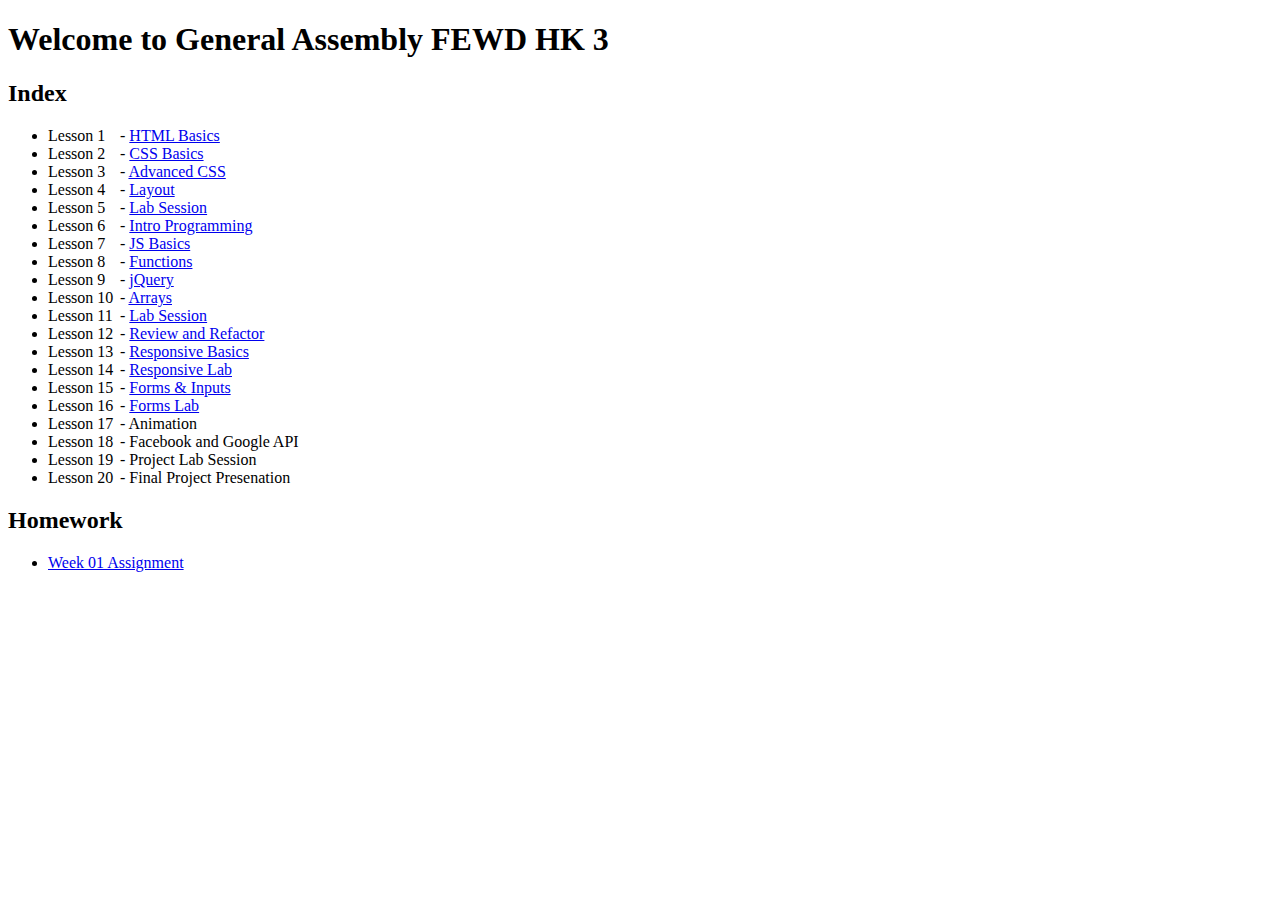
<file: index.html>
<!doctype html>
<html>
  <head>
    <title>FEWD HK 3</title>
    <script language="javascript">
    	//location.replace("slides/")
    </script>
    <style type="text/css">
      span.label {
        display: inline-block;
        width: 72px;
      }
    </style>
  </head>
  <body>
    <h1>Welcome to General Assembly FEWD HK 3</h1>
    <h2>Index</h2>
    <ul>
      <li><span class="label">Lesson 1 </span>- <a href="http://ga-students.github.io/FEWD_HK_3/slides/?lesson=1" target="_blank">HTML Basics</a></li>
      <li><span class="label">Lesson 2 </span>- <a href="http://ga-students.github.io/FEWD_HK_3/slides/?lesson=2" target="_blank">CSS Basics</a></li>
      <li><span class="label">Lesson 3 </span>- <a href="http://ga-students.github.io/FEWD_HK_3/slides/?lesson=3" target="_blank">Advanced CSS</a></li>
      <li><span class="label">Lesson 4 </span>- <a href="http://ga-students.github.io/FEWD_HK_3/slides/?lesson=4" target="_blank">Layout</a></li>
      <li><span class="label">Lesson 5 </span>- <a href="http://ga-students.github.io/FEWD_HK_3/slides/?lesson=5" target="_blank">Lab Session</a></li>
      <li><span class="label">Lesson 6 </span>- <a href="http://ga-students.github.io/FEWD_HK_3/slides/?lesson=6" target="_blank">Intro Programming</a></li>
      <li><span class="label">Lesson 7 </span>- <a href="http://ga-students.github.io/FEWD_HK_3/slides/?lesson=7" target="_blank">JS Basics</a></li>
      <li><span class="label">Lesson 8 </span>- <a href="http://ga-students.github.io/FEWD_HK_3/slides/?lesson=8" target="_blank">Functions</a></li>
      <li><span class="label">Lesson 9 </span>- <a href="http://ga-students.github.io/FEWD_HK_3/slides/?lesson=9" target="_blank">jQuery</a></li>
      <li><span class="label">Lesson 10</span>- <a href="http://ga-students.github.io/FEWD_HK_3/slides/?lesson=10" target="_blank">Arrays</a></li>
      <li><span class="label">Lesson 11</span>- <a href="http://ga-students.github.io/FEWD_HK_3/slides/?lesson=11" target="_blank">Lab Session</a></li>
      <li><span class="label">Lesson 12</span>- <a href="http://ga-students.github.io/FEWD_HK_3/slides/?lesson=12" target="_blank">Review and Refactor</a></li>
      <li><span class="label">Lesson 13</span>- <a href="http://ga-students.github.io/FEWD_HK_3/slides/?lesson=13" target="_blank">Responsive Basics</a></li>
      <li><span class="label">Lesson 14</span>- <a href="http://ga-students.github.io/FEWD_HK_3/slides/?lesson=14" target="_blank">Responsive Lab</a></li>
      <li><span class="label">Lesson 15</span>- <a href="http://ga-students.github.io/FEWD_HK_3/slides/?lesson=15" target="_blank">Forms &amp; Inputs</a></li>
      <li><span class="label">Lesson 16</span>- <a href="http://ga-students.github.io/FEWD_HK_3/slides/?lesson=16" target="_blank">Forms Lab</a></li>
      <li><span class="label">Lesson 17</span>- Animation</li>
      <li><span class="label">Lesson 18</span>- Facebook and Google API</li>
      <li><span class="label">Lesson 19</span>- Project Lab Session</li>
      <li><span class="label">Lesson 20</span>- Final Project Presenation</li>
    </ul>
    <h2>Homework</h2>
    <ul>
      <li><a href="http://ga-students.github.io/FEWD_HK_3/homework/week1/" target="_blank">Week 01 Assignment</a></li>
    </ul>
  </body>
</html>
</file>
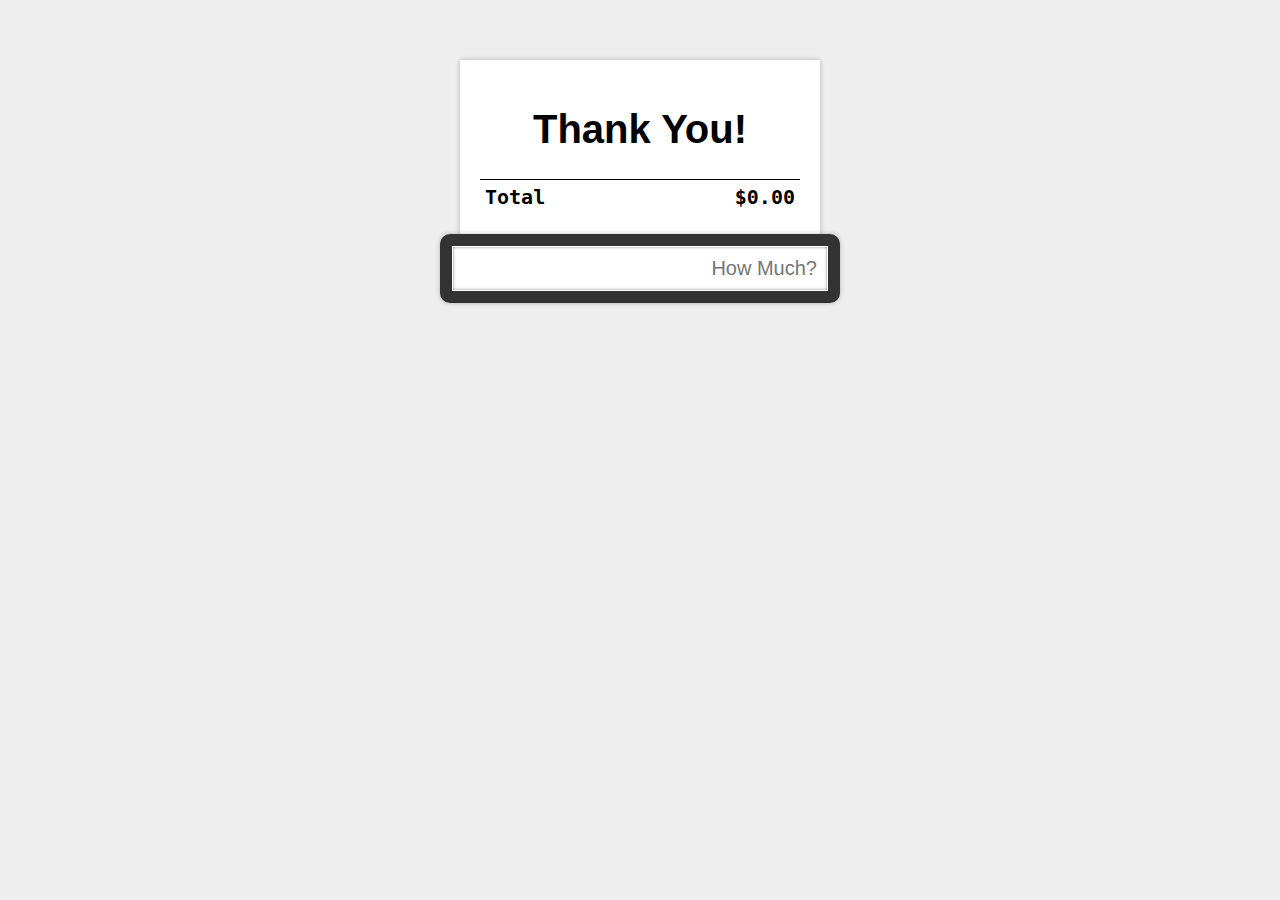
<file: js_examples/cash_register/index.html>
<!DOCTYPE html>
<html>
<head>
	<meta charset="UTF-8">
	<title>Cash Register</title>
	<link rel="stylesheet" href="css/main.css">
</head>
<body>
	
	<div id="register">
		<div id="ticket">
			<h1>Thank You!</h1>
			<table>
				<tbody id="entries">
				</tbody>
				<tfoot>
					<tr>
						<th>Total</th>
						<th id="total">$0.00</th>
					</tr>
				</tfoot>
			</table>
		</div>
		<form id="entry">
			<input id="newEntry" autofocus placeholder="How Much?">
		</form>
	</div>

	<!-- pick different versions of js and see how it works. -->
  <script type="text/javascript" src="js/version-1.js"></script>

  <!-- starting from version-2.js, jquery is required -->
  <!--script src="http://ajax.googleapis.com/ajax/libs/jquery/1.10.2/jquery.min.js"></script-->
  <!--script type="text/javascript" src="js/version-2.js"></script-->
  <!--script type="text/javascript" src="js/version-3.js"></script-->
</body>
</html>
</file>
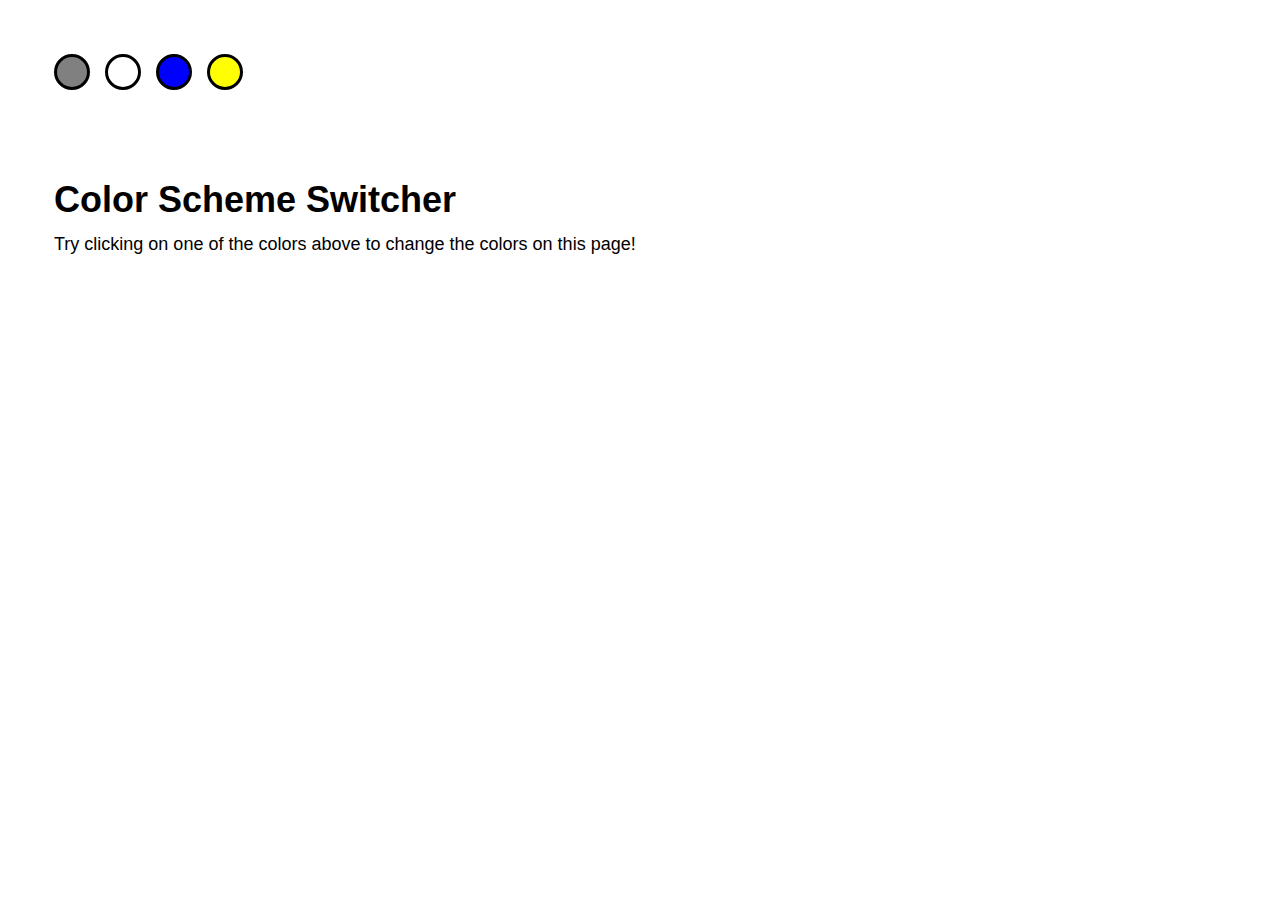
<file: js_examples/color_switcher/index.html>
<!doctype html>
<html>
<head>
  <title>Color Switcher</title>
  <link rel="stylesheet" type="text/css" href="css/style.css">
</head>
<body>
  <ul id="switcher">
    <li id="gray"></li>
    <li id="white"></li>
    <li id="blue"></li>
    <li id="yellow"></li>
  </ul>

  <h1>Color Scheme Switcher</h1>

  <p>Try clicking on one of the colors above to change the colors on this page!</p>
  
  <!-- pick different versions of js and see how it works. -->
  <script type="text/javascript" src="js/version-1.js"></script>
  <!--script type="text/javascript" src="js/version-2.js"></script-->

  <!-- starting from version-3.js, jquery is required -->
  <!--script src="http://ajax.googleapis.com/ajax/libs/jquery/1.10.2/jquery.min.js"></script-->
  <!--script type="text/javascript" src="js/version-3.js"></script-->
  <!--script type="text/javascript" src="js/version-4.js"></script-->
  <!--script type="text/javascript" src="js/version-5.js"></script-->
</body>
</html>
</file>
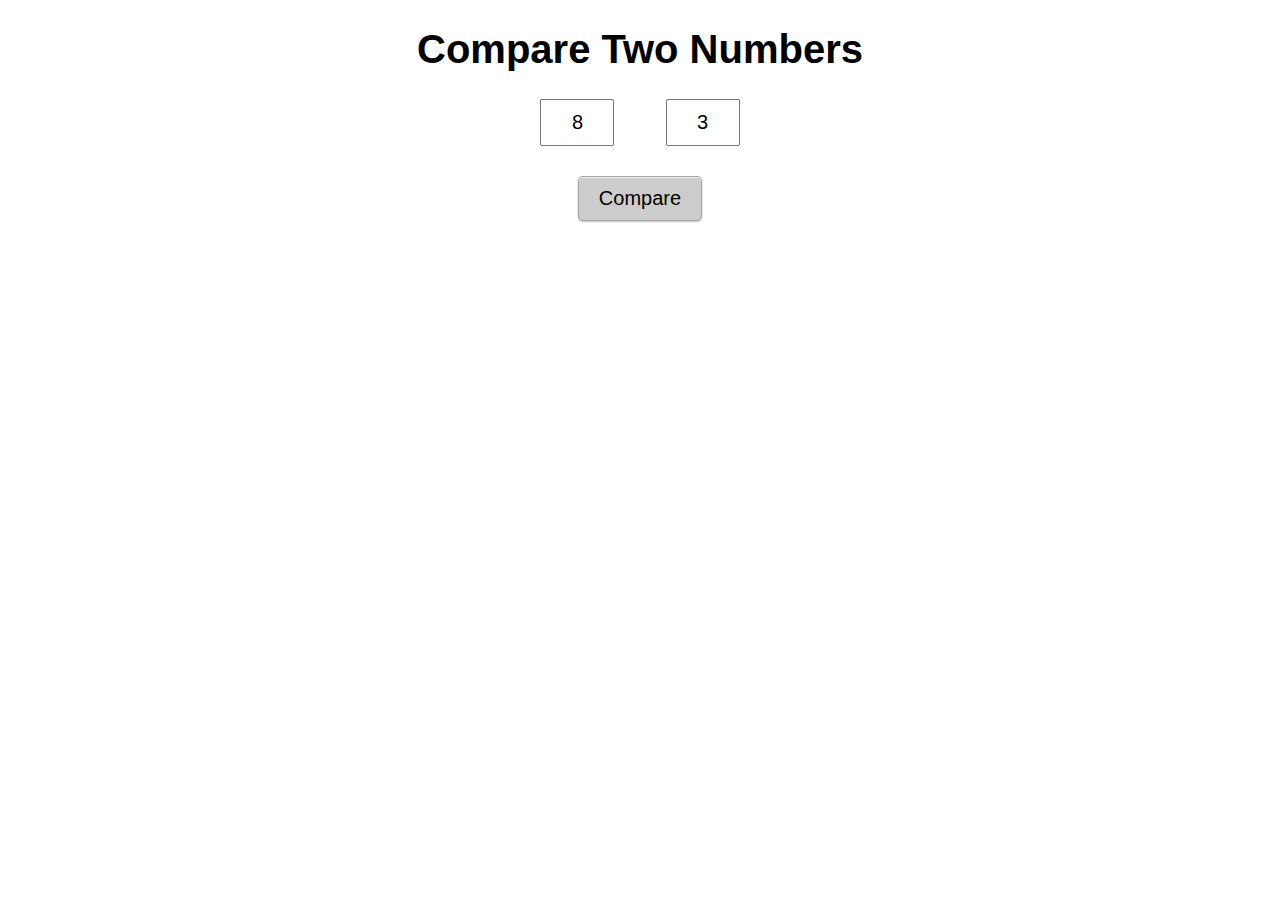
<file: js_examples/compare_that/index.html>
<!doctype html>
<html>
<head>
  <title>Compare That</title>
  <link rel="stylesheet" type="text/css" href="css/style.css">
</head>
<body>
  <h1>Compare Two Numbers</h1>

  <div id="inputs">
    <input id="a" value="8">
    <span id="comparison"></span>
    <input id="b" value="3">
  </div>
  <button id="submit">Compare</button>

  <!-- pick different versions of js and see how it works. -->
  <!--script type="text/javascript" src="js/version-1.js"></script-->

  <!-- starting from version-2.js, jquery is required -->
  <script src="http://ajax.googleapis.com/ajax/libs/jquery/1.10.2/jquery.min.js"></script>
  <script type="text/javascript" src="js/version-2.js"></script>

</body>
</html>
</file>
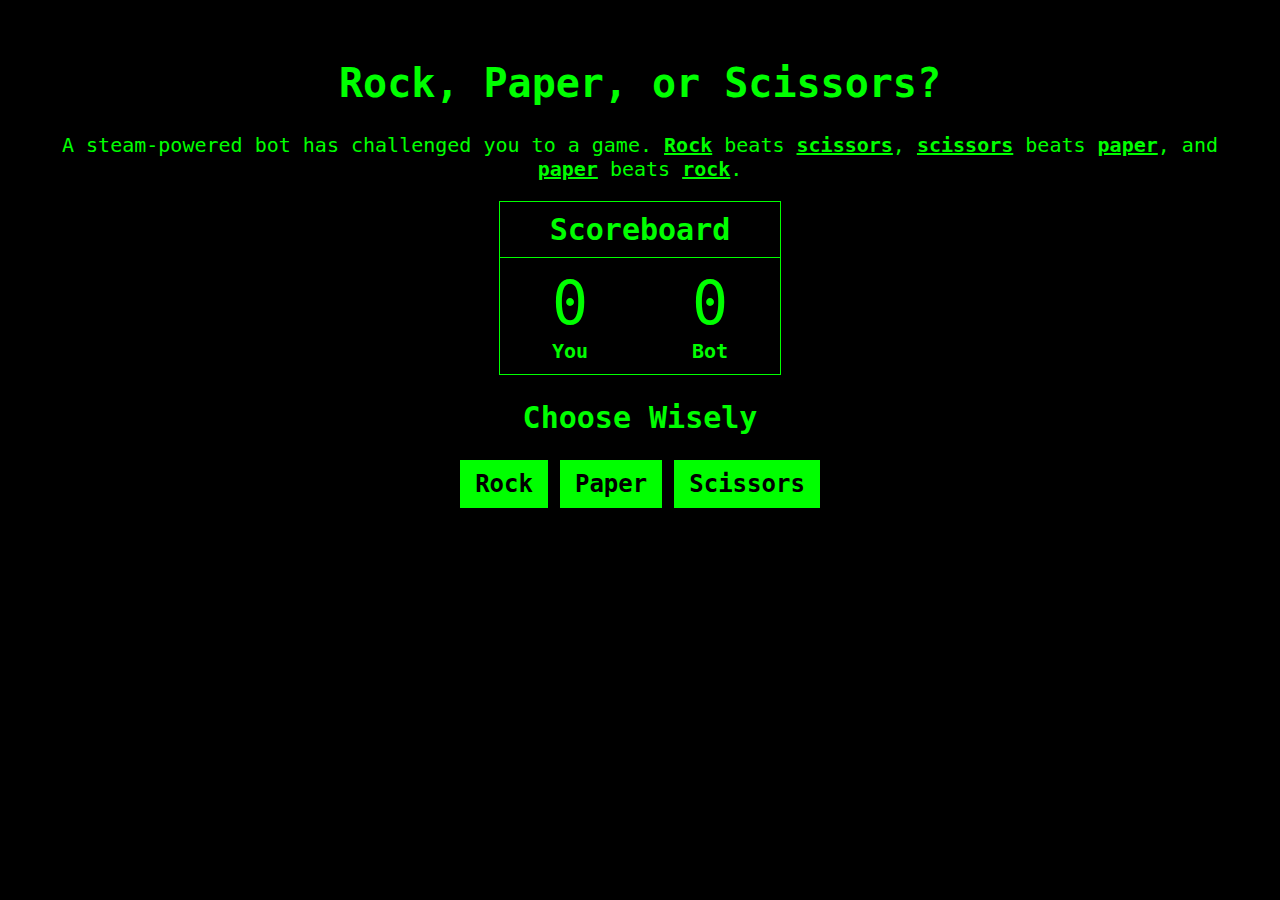
<file: js_examples/rock_paper_scissors/index.html>
<!DOCTYPE html>
<html>

<head>

  <meta charset="UTF-8">

  <title>Rock, Paper, Scissors - CodePen</title>

    <link rel="stylesheet" href="css/style.css" media="screen" type="text/css" />

</head>

<body>

  <h1>Rock, Paper, or Scissors?</h1>

<p>A steam-powered bot has challenged you to a game. <strong>Rock</strong> beats <strong>scissors</strong>, <strong>scissors</strong> beats <strong>paper</strong>, and <strong>paper</strong> beats <strong>rock</strong>.</p>

<div class="scoreboard">
  <h2>Scoreboard</h2>
  <table>
    <tbody>
      <tr>
        <td id="humanScore">0</td>
        <td id="computerScore">0</td>
      </tr>
    </tbody>
    <tfoot>
      <tr>
        <th>You</th>
        <th>Bot</th>
      </tr>
    </tfoot>
  </table>
</div>

<h2>Choose Wisely</h2>

<button id="rock">Rock</button>

<button id="paper">Paper</button>

<button id="scissors">Scissors</button>

<div id="status"></div>

  <script src='http://codepen.io/assets/libs/fullpage/none.js'></script>

  <script src="js/index.js"></script>

</body>

</html>
</file>
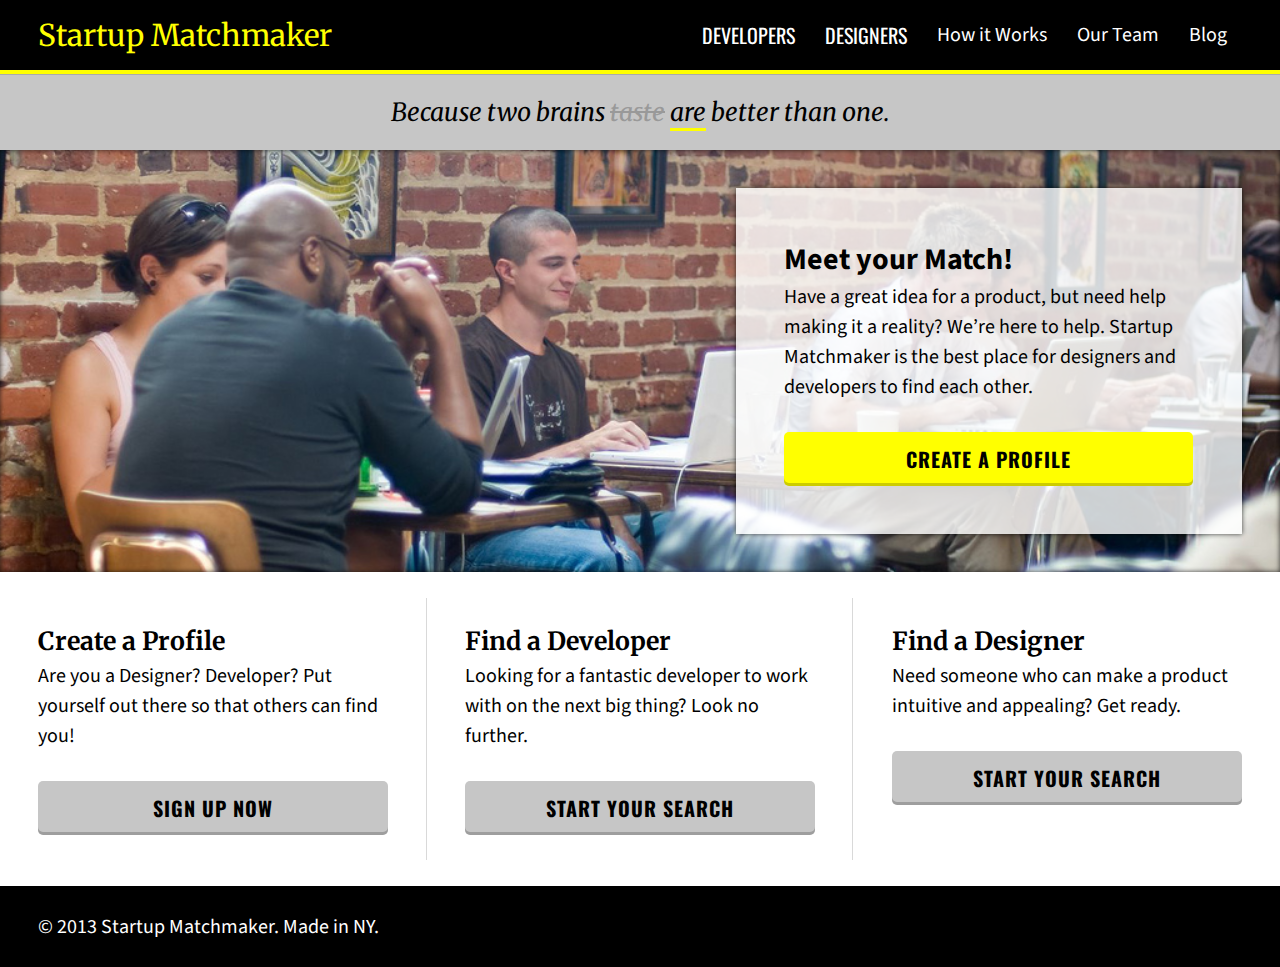
<file: js_examples/startup_matchmaker/index.html>
<!doctype html>
<html lang="en-us">
<head>
	<meta charset="utf-8">
	<title>Startup Matchmaker</title>
	<link href='http://fonts.googleapis.com/css?family=Source+Sans+Pro:400,700|Oswald:700|Merriweather:700,700italic' rel='stylesheet' type='text/css'>
	<link rel="stylesheet" href="css/reset.css">
	<link rel="stylesheet" href="css/main.css">
	<script src="http://ajax.googleapis.com/ajax/libs/jquery/1.10.2/jquery.min.js"></script>
	<script type="text/javascript" src="js/script.js"></script>
</head>
<body>
	<header id="page-header">
		<div class="wrapper">
			<h1><a href="index.html">Startup Matchmaker</a></h1>
			<nav>
				<ul>
					<!-- added a new li for the mobile button -->
					<li id="mobile-btn"></li>
					<li><strong><a href="developers.html">Developers</a></strong></li>
					<li><strong><a href="designers.html">Designers</a></strong></li>			
					<li><a href="how.html">How it Works</a></li>			
					<li><a href="team.html">Our Team</a></li>			
					<li><a href="blog.html">Blog</a></li>			
				</ul>
			</nav>
		</div>
	</header>
	<p class="tagline">Because two brains <del>taste</del> <ins>are</ins> better than&nbsp;one.</p>
	<section class="banner">
		<div class="wrapper">
			<div class="blurb">
				<h2>Meet your Match!</h2>
				<p>Have a great idea for a product, but need help making it a reality? We’re here to help. Startup Matchmaker is the best place for designers and developers to find each other.</p>
				<a class="button" href="#">Create a Profile</a>
			</div>
		</div>
	</section>
	<div class="wrapper">
		<section class="touts">
			<section class="tout">
				<header>
					<h3>Create a Profile</h3>
				</header>
				<p>Are you a Designer? Developer? Put yourself out there so that others can find you!</p>
				<a class="button" href="#">Sign Up Now</a>
			</section>
			<section class="tout">
				<header>
					<h3>Find a Developer</h3>
				</header>
				<p>Looking for a fantastic developer to work with on the next big thing? Look no further.</p>
				<a class="button" href="developers.html">Start Your Search</a>
			</section>
			<section class="tout">
				<header>
					<h3>Find a Designer</h3>
				</header>
				<p>Need someone who can make a product intuitive and appealing? Get ready.</p>
				<a class="button" href="designers.html">Start Your Search</a>
			</section>
		</section>
	</div>
	<footer>
		<div class="wrapper">
			© 2013 Startup Matchmaker. Made in NY.
		</div>
	</footer>
</body>
</html>
</file>
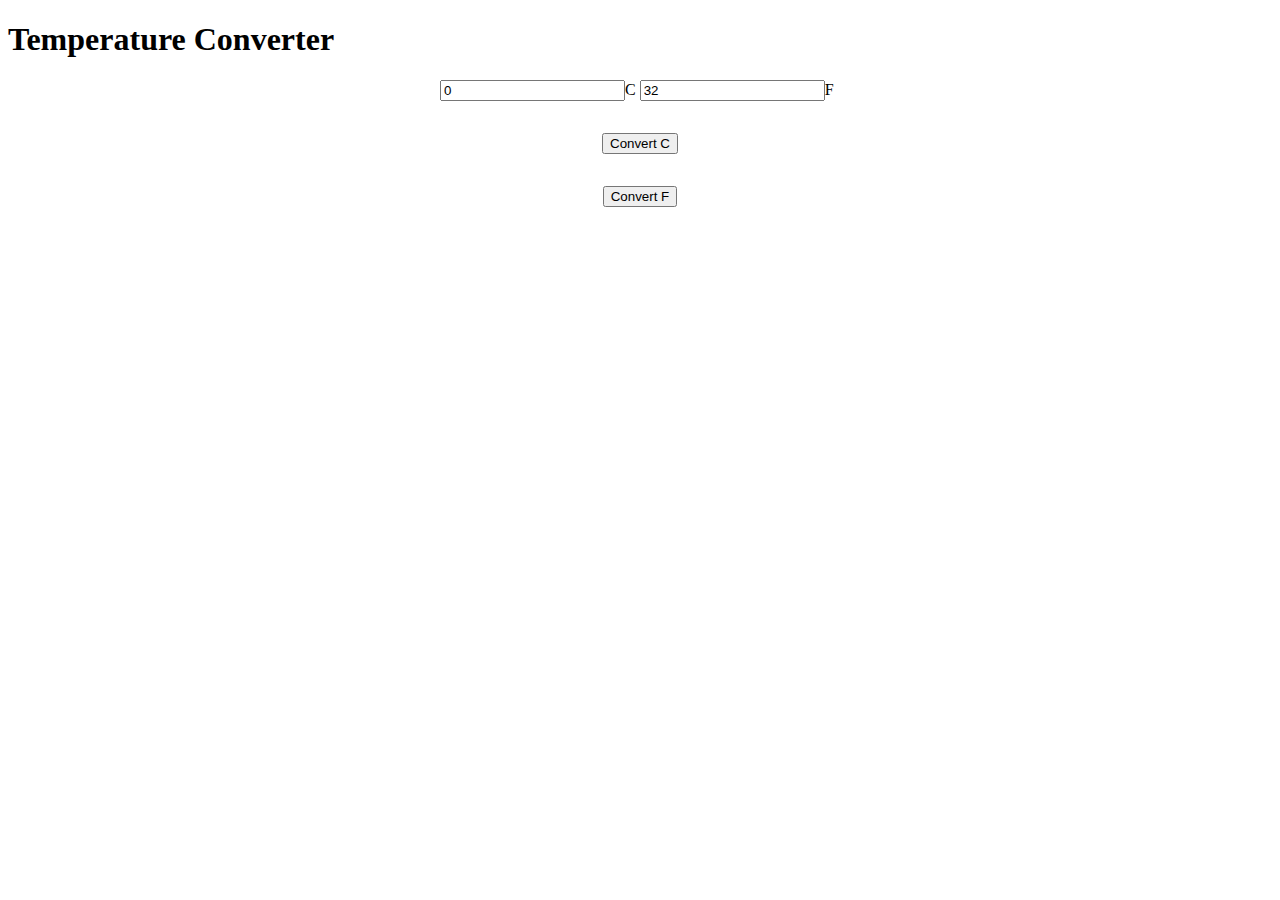
<file: js_examples/temp_converter/index.html>
<!doctype html>
<html lang="en-us">
	<head>
		<meta charset="utf-8">
		<title>Temperature Converter</title>
		<!-- If you like, link to either reset.css or normalize.css here. -->
		<link rel="stylesheet" href="css/main.css">
	</head>
	<body>
		<h1>Temperature Converter</h1>
		<div id="tempConverter">
			<input id="celsius" value="0"><span>C</span>
			<input id="farhenheit" value="32"><span>F</span>
			<button id="convertCelsius">Convert C</button>
			<button id="convertFarhenheit">Convert F</button>
		</div>

	<script src="js/main.js"></script>

	</body>
</html>
</file>
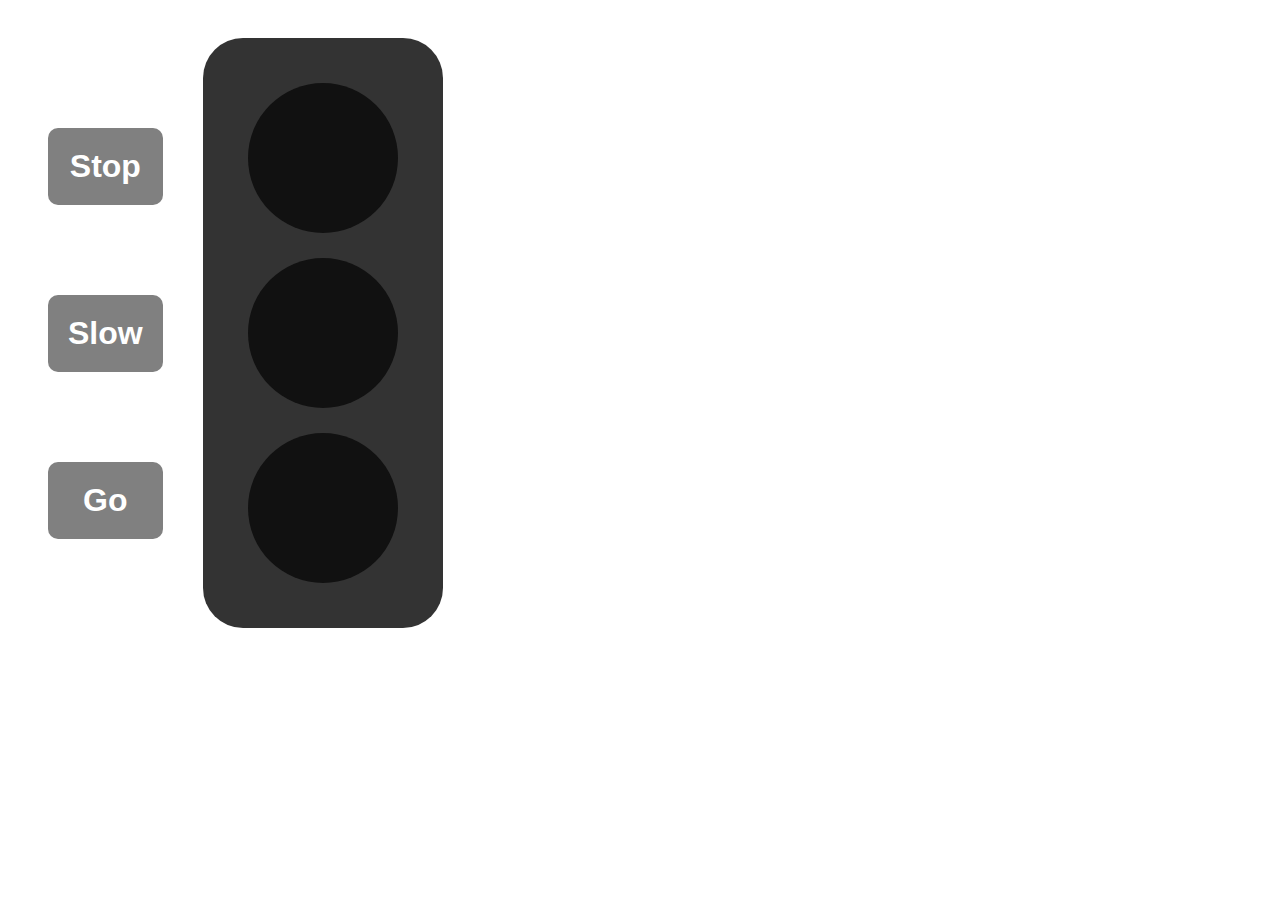
<file: js_examples/traffic_light/index.html>
<!doctype html>
<html>
<head>
  <title>Traffic Light</title>
  <link rel="stylesheet" type="text/css" href="css/style.css">
</head>
<body>
  <div id="controlPanel">
    <h1 id="stopButton" class="button">Stop</h1>
    <h1 id="slowButton" class="button">Slow</h1>
    <h1 id="goButton" class="button">Go</h1>
  </div>
  <div id="traffic-light">
    <div id="stopLight" class="bulb"></div>
    <div id="slowLight" class="bulb"></div>
    <div id="goLight" class="bulb"></div>
  </div>
  
  <!-- pick different versions of js and see how it works. -->
  <script type="text/javascript" src="js/version-1.js"></script>
  <!--script type="text/javascript" src="js/version-2.js"></script-->
</body>
</html>
</file>
<file: js_examples/cash_register/css/main.css>
body {
	background: #EEE;
	font-family: sans-serif;
	font-size: 20px;
	margin: 3em;
	padding: 0;
}

#register {
	width: 20em;
	margin: auto;
}

#ticket {
	background: white;
	margin: 0 1em;
	padding: 1em;
	box-shadow: 0 0 5px rgba(0,0,0,.25);
}
#ticket h1 {
	text-align: center;
}
#ticket table {
	font-family: monospace;
	width: 100%;
	border-collapse: collapse;
}
#ticket td, #ticket th {
	padding: 5px;
}
#ticket th {
	text-align: left;
}
#ticket td, #ticket #total {
	text-align: right;
}
#ticket tfoot th {
	border-top: 1px solid black;
}

#entry {
	background: #333;
	padding: 12px;
	border-radius: 10px;
	box-shadow: 0 0 5px rgba(0,0,0,.25);
}
#entry input {
	width: 100%;
	padding: 10px;
	border: 1px solid black;
	text-align: right;
	font-family: sans-serif;
	font-size: 20px;
	box-shadow: inset 0 0 3px rgba(0,0,0,.5);
	-webkit-box-sizing: border-box;
	-moz-box-sizing: border-box;
	box-sizing: border-box;
}
#entry input:focus {
	outline: none;
	border-color: rgba(255,255,255,.75);
}
</file>
<file: js_examples/color_switcher/css/style.css>
body {
  margin: 3em;
  padding: 0;
  font-family: sans-serif;
  font-size: 18px;
  line-height: 1.5;
}

h1 {
  line-height: 1.25;
  margin: 2em 0 0;
}
p {
  margin: .5em 0;
}

#switcher {
  list-style: none;
  margin: 0;
  padding: 0;
  overflow: hidden;
}
#switcher li {
  float: left;
  width: 30px;
  height: 30px;
  margin: 0 15px 15px 0;
  border-radius: 30px;
  border: 3px solid black;
}

#gray {
  background: gray;
}
#white {
  background: white;
}
#blue {
  background: blue;
}
#yellow {
  background: yellow;
}
</file>
<file: js_examples/compare_that/css/style.css>
body, input, button {
  font-family: sans-serif;
  font-size: 20px;
  text-align: center;
}
#inputs {
  margin-bottom: 30px;
}
input {
  width: 50px;
  padding: 10px;
}
button {
  background: #CCC;
  border: 1px solid rgba(0,0,0,.2);
  box-shadow: inset 0 1px 0 rgba(255,255,255,.7), 0 1px 2px rgba(0,0,0,.25);
  border-radius: 5px;
  padding: 10px 20px;
}
button:hover {
  background: #DDD;
}
button:active {
  background: #BBB;
  box-shadow: inset 0 1px 2px rgba(0,0,0,.25);
}
#comparison {
  display: inline-block;
  width: 40px;
}
</file>
<file: js_examples/rock_paper_scissors/css/style.css>
body {
  font-family: monospace;
  font-size: 20px;
  text-align: center;
  background: black;
  color: lime;
  margin: 3em;
}

strong {
  text-decoration: underline;
}

button {
  background: lime;
  color: black;
  border: none;
  padding: 10px 15px;
  font-size: 1.2em;
  font-family: monospace;
  font-weight: bold;
}
button:active {
  background: green;
}

.scoreboard {
  width: 14em;
  margin: auto;
  border: 1px solid lime;
}
.scoreboard h2 {
  border-bottom: 1px solid lime;
  margin: 0;
  padding: 10px;
}
.scoreboard table {
  margin: 10px auto;
  width: 100%;
  border-collapse: collapse;
}
.scoreboard th, .scoreboard td {
  text-align: center;
}
.scoreboard td {
  font-size: 3em;
  padding: 0 20px;
}

#status {
  margin-top: 20px;
}
</file>
<file: js_examples/startup_matchmaker/css/main.css>
body {
	font-family: 'Source Sans Pro', sans-serif;
	font-size: 20px;
	line-height: 1.5;
	cursor: default;
}

.wrapper {
	max-width: 1280px;
	margin: auto;
}

h1 {
	font-size: 2em;
	line-height: 1;
}
h2 {
	font-size: 1.5em;
	font-weight: bold;
}
h3 {
	font-family: 'Merriweather', serif;
	font-size: 1.25em;
	font-weight: bold;
}
p {
	margin: 0 0 1.5em 0;
}

.button {
	font-family: 'Oswald', sans-serif;
	text-decoration: none;
	text-transform: uppercase;
	letter-spacing: 1px;
	font-weight: bold;
	background: yellow;
	color: black;
	display: block;
	text-align: center;
	padding: 12px;
	box-shadow: inset 0 -3px 0 rgba(0,0,0,.2);
	border-radius: 5px;
}

#page-header {
	background: black;
	color: white;
	overflow: hidden;
	border-bottom: 4px solid yellow;
	padding: 0 3%;
}
#page-header a {
	color: inherit;
	text-decoration: none;
}
#page-header h1 {
	float: left;
	color: yellow;
	font-family: 'Merriweather', serif;
	font-size: 1.5em;
	margin: 20px 0 0 0;
}
#page-header nav {
	float: right;
}
#page-header nav li {
	float: left;
}
#page-header nav a {
	display: block;
	padding: 20px 15px;
}
#page-header nav li a:hover {
	color: yellow;
}
#page-header nav li.active a {
	background: #666;
}
#page-header nav strong {
	font-family: 'Oswald', sans-serif;
	text-transform: uppercase;
}
#page-header nav strong a {
}


.tagline {
	font-family: 'Merriweather', serif;
	text-align: center;
	margin: 0;
	padding: 1em 3%;
	font-size: 1.25em;
	line-height: 1em;
	font-style: italic;
	background: #C6C6C6;
	border-top: 1px solid #AAA;
}
.tagline del {
	color: #999;
}
.tagline ins {
	text-decoration: none;
	border-bottom: 3px solid yellow;
}

.banner {
	background: url(../images/coworking.jpg) center center no-repeat;
	background-size: cover;
	overflow: hidden;
	padding: 3%;
	box-shadow: inset 0 0 5px rgba(0,0,0,.75);
}

.blurb {
	background: rgba(255,255,255,.8);
	width: 34%;
	margin: 0 auto;
	padding: 4%;
	float: right;
	box-shadow: 0 0 5px rgba(0,0,0,.75);
}

.touts {
	background: #EEE;
	background: white;
	overflow: hidden;
	padding: 2% 0;
}
.tout {
	float: left;
	width: 27.3333%;
	padding: 2% 3%;
	box-shadow: inset -1px 0 0 rgba(0,0,0,.15);
}
.tout:last-child {
	box-shadow: none;
}
.tout .button {
	background: #C6C6C6;
}

.profiles {
	background: #C6C6C6;
	padding: 10px;
}
.cards {
	overflow: hidden;
}
.card {
	float: left;
	width: 25%;
}
.card img {
	max-width: 100%;
}
.card article {
	background: white;
	margin: 10px;
	padding: 10px;
}
.card .button {
	font-size: .75em;
}

.tags {
	overflow: hidden;
	margin-bottom: 10px;
}
.tags li {
	float: left;
}
.tags li a {
	display: block;
	background: #666;
	padding: 1px 12px;
	border-radius: 100px;
	font-size: .75em;
	margin: 0 5px 5px 0;
	color: white;
	text-decoration: none;
}

footer {
	background: black;
	color: white;
	padding: 2% 3%;
}

#mobile-btn {
	background-color: yellow;
	width: 30px;
	height: 30px;
	display: none;
	position: absolute;
	right: 10px;
	top: 5px;
}

@media screen and (max-width: 768px) {
	body {
		color: green;
		font-size: 16px;
	}

	nav {
		font-size: 14px;
	}

	.blurb {
		width: 60%;
	}
}

@media screen and (max-width: 480px) {
	body {
		color: red;
		font-size: 14px;
	}

	.blurb {
		width: 72%;
	}

	.tout {
		float: none;
		width: 94%;
		box-shadow: none;
	}

	#page-header nav li {
		float: none;
		display: none;
	}

	#page-header nav {
		float: none;
	}

	#page-header nav #mobile-btn {
		display: block;
		position: absolute;
	}

	#page-header h1 {
		float: none;
	}

}
</file>
<file: js_examples/temp_converter/css/main.css>
#tempConverter {
	width: 400px;
	margin: 0 auto;
}
#tempConverter button {
	display: block;
	margin: 0 auto;
	margin-top:32px;
}

#tempConverter input {}

#tempConverter span {}
</file>
<file: js_examples/traffic_light/css/style.css>
body {
  font-family: sans-serif;
}

#controlPanel {
  float: left;
  padding-top: 30px;
}

.button {
  background-color: gray;
  color: white;
  border-radius: 10px;
  padding: 20px;
  text-align: center;
  margin: 90px 40px;
  cursor: pointer;
}

#traffic-light {
  height: 550px;
  width: 200px;
  float: left;
  background-color: #333;
  border-radius: 40px;
  margin: 30px 0;
  padding: 20px;
}

.bulb {
  height: 150px;
  width: 150px;
  background-color: #111;
  border-radius: 50%;
  margin: 25px auto;
  transition: background 500ms;
}
</file>
